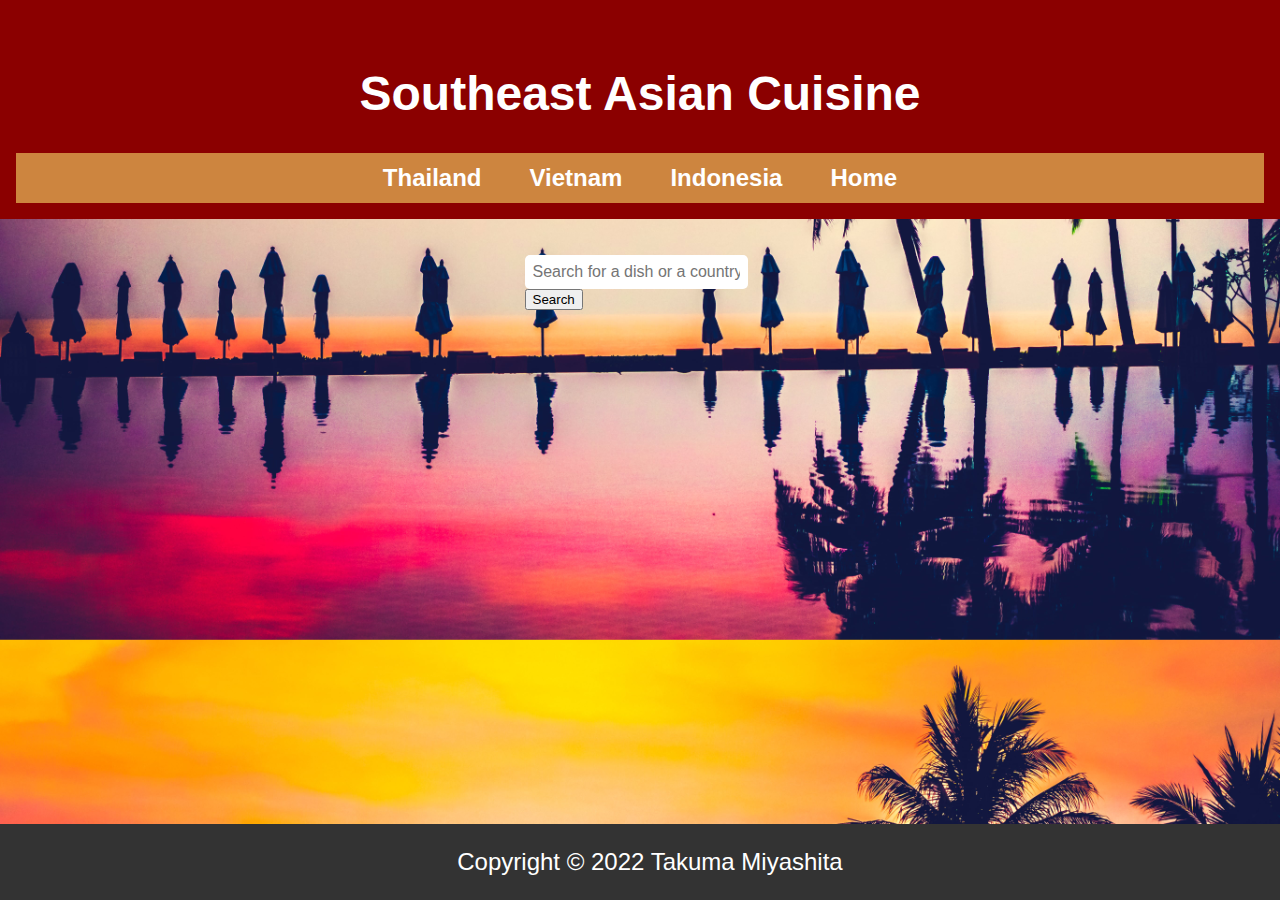
<file: docs/index.html>
<!DOCTYPE html>
<html>
<head>
  <title>Southeast Asian Cuisine</title>
  <link rel="stylesheet" type="text/css" href="styles.css">
  <link href="https://cdn.jsdelivr.net/npm/bootstrap@5.0.2/dist/css/bootstrap.min.css" rel="stylesheet" integrity="sha384-EVSTQN3/azprG1Anm3QDgpJLIm9Nao0Yz1ztcQTwFspd3yD65VohhpuuCOmLASjC" crossorigin="anonymous">
  <script src="https://cdn.jsdelivr.net/npm/bootstrap@5.0.2/dist/js/bootstrap.bundle.min.js" integrity="sha384-MrcW6ZMFYlzcLA8Nl+NtUVF0sA7MsXsP1UyJoMp4YLEuNSfAP+JcXn/tWtIaxVXM" crossorigin="anonymous"></script>
</head>
<body>
  <header>
    <h1>Southeast Asian Cuisine</h1>
    <nav>
      <ul>
        <li><a href="Thailand.html">Thailand</a></li>
        <li><a href="Vietnam.html">Vietnam</a></li>
        <li><a href="Indonesia.html">Indonesia</a></li>
        <li><a href="index.html">Home</a></li>
      </ul>
    </nav>
  </header>
  <main>
    <div class="container-fluid">
      <div class="row">
          <div class="col-md-4 offset-md-4 text-center py-5">
              <form id="search-form">
                  <div class="input-group mb-3">
                    <input type="text" class="form-control" placeholder="Search for a dish or a country" id="search-input" >
                    <div class="input-group-append">
                        <button class="btn btn-danger" type="submit">Search</button>
                    </div>
                </div>
              </form>
          </div>
      </div>
  </div>

  </main>
  <footer>
    <p>Copyright © 2022 Takuma Miyashita</p>
  </footer>
</body>
<script type="text/javascript">
    var searchForm = document.getElementById("search-form");
    var searchInput = document.getElementById("search-input");

    searchForm.addEventListener("submit", function(event) {
    event.preventDefault();
    var searchTerm = searchInput.value.toLowerCase();
    if (searchTerm === "thailand") {
        window.location.href = "Thailand.html";
    } else if (searchTerm === "vietnam") {
        window.location.href = "Vietnam.html";
    } else if (searchTerm === "indonesia") {
        window.location.href = "Indonesia.html";
    } else {
        // code to handle invalid search term
    }
    });
</script>
</html>
</file>
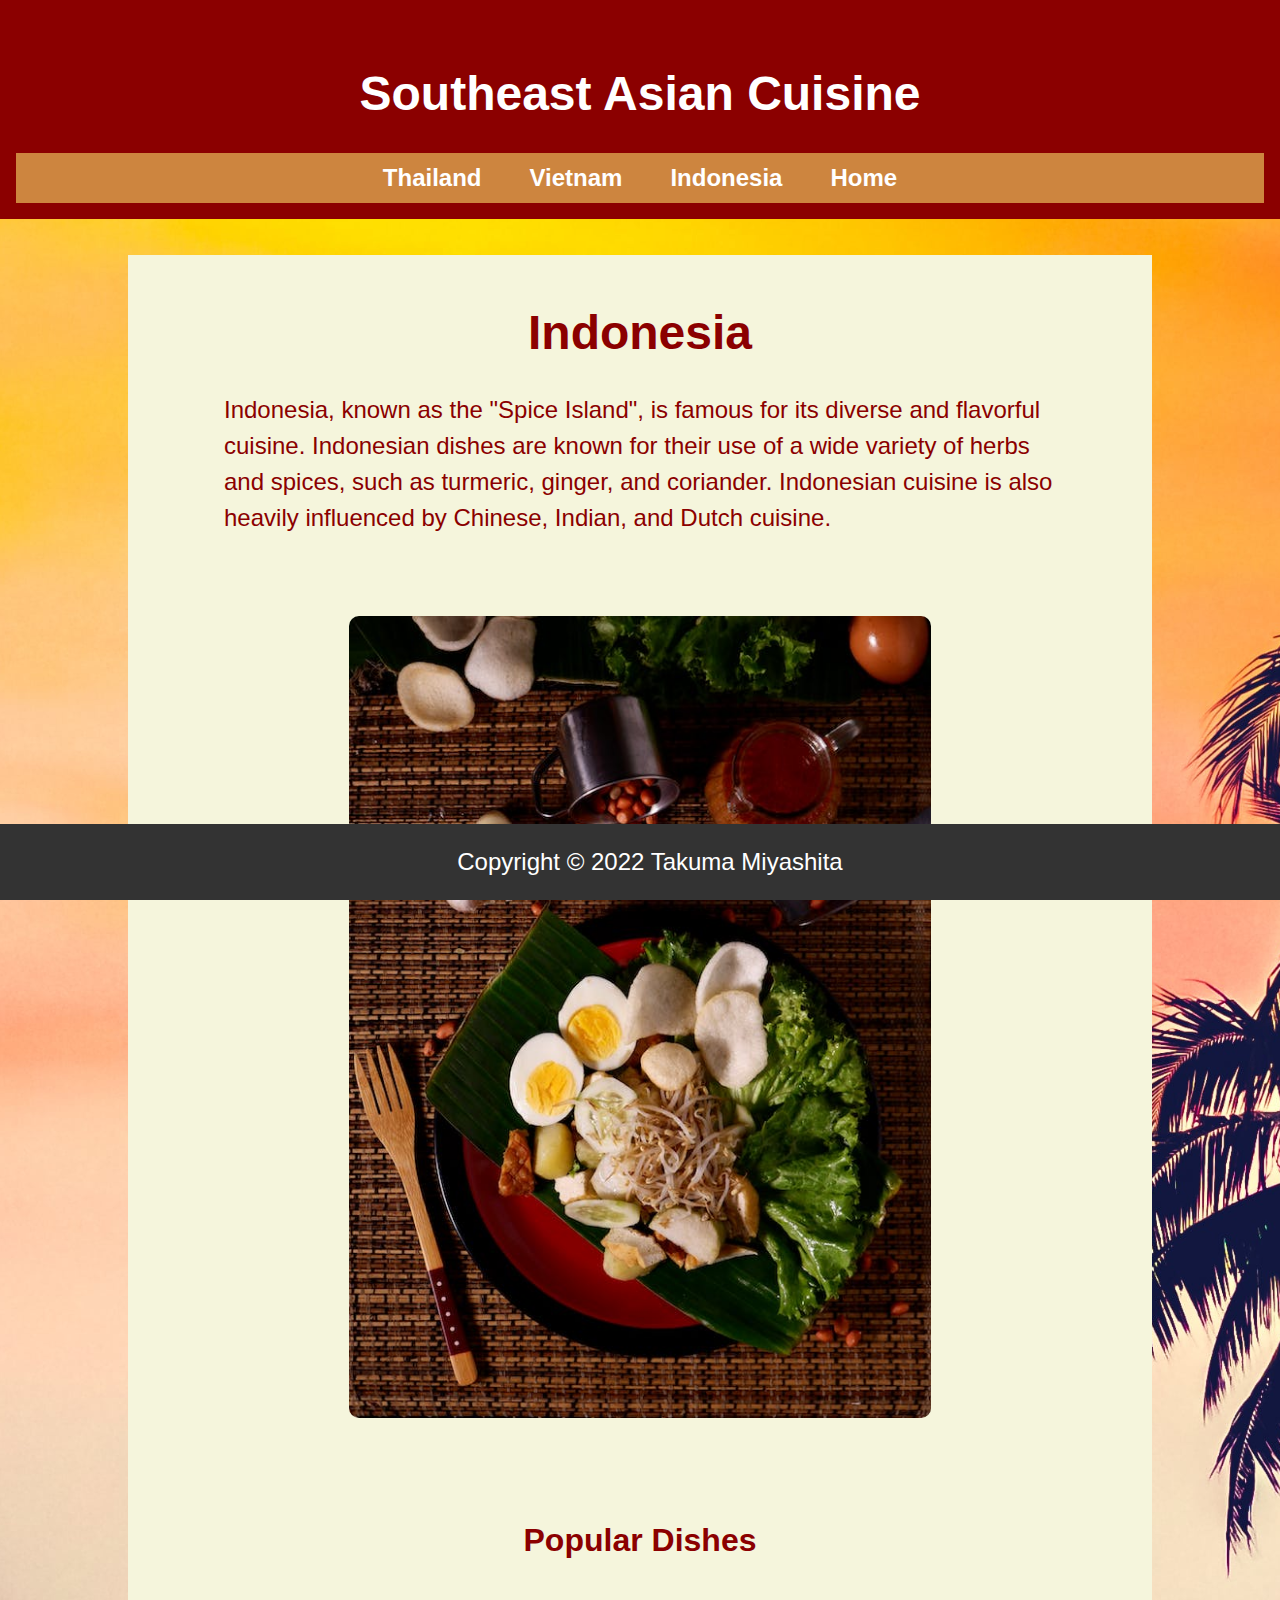
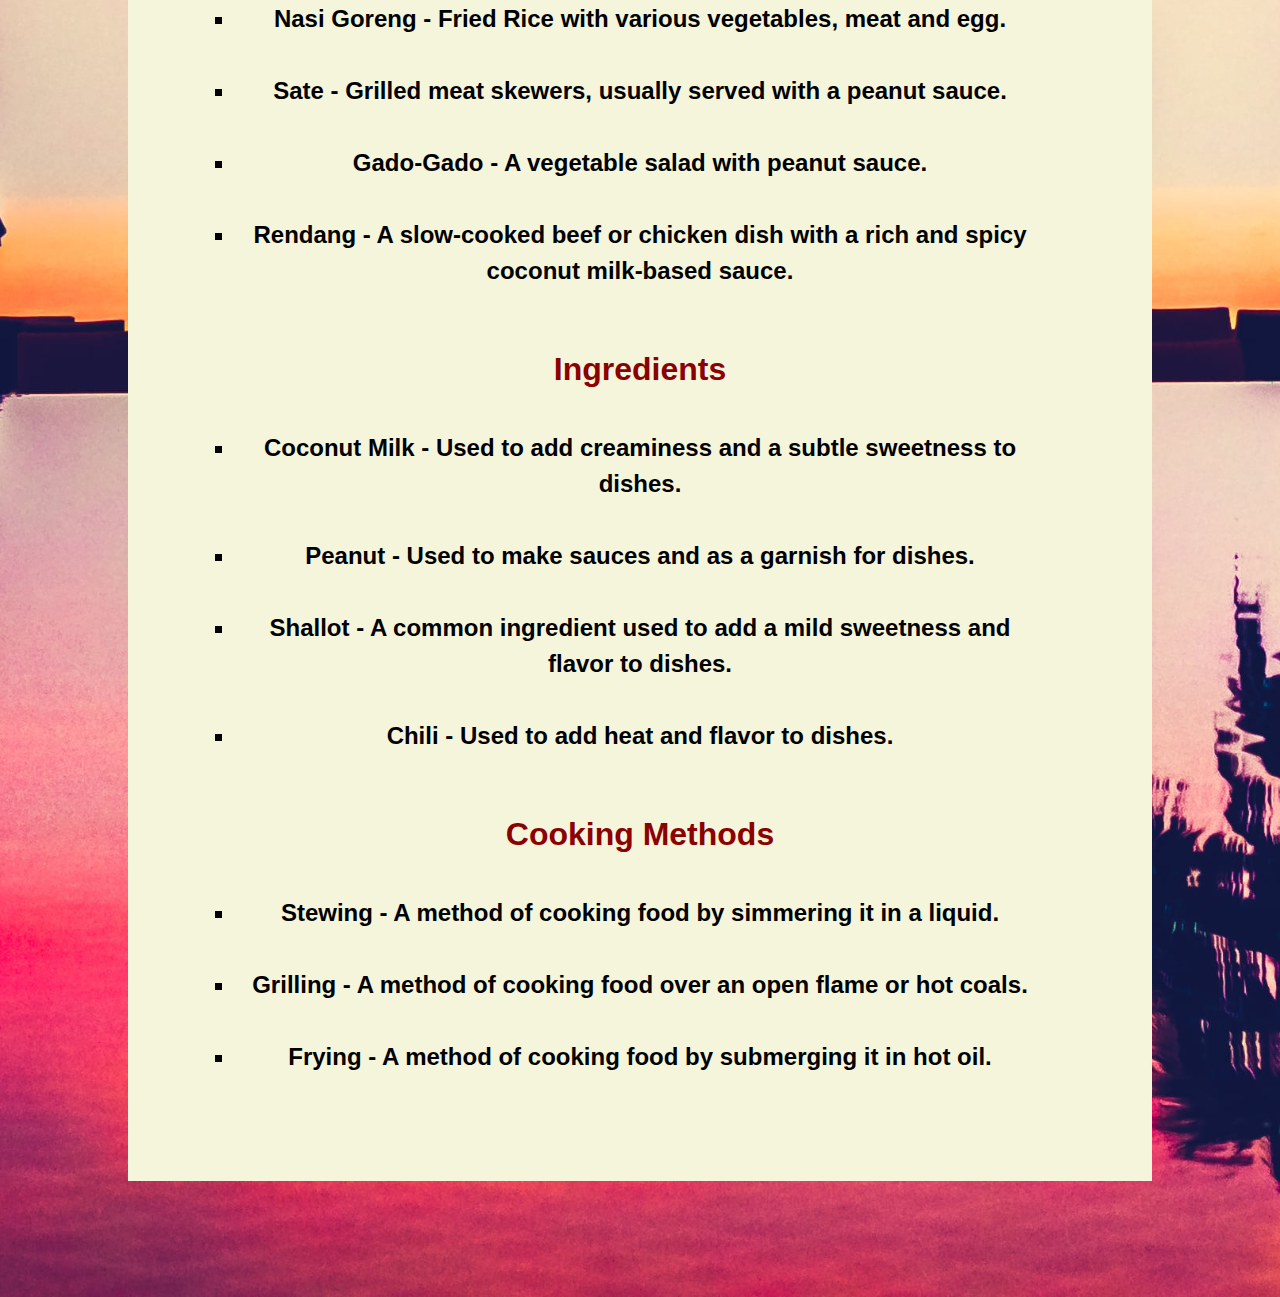
<file: docs/Indonesia.html>
<!DOCTYPE html>
<html>
<head>
  <title>Southeast Asian Cuisine</title>
  <link rel="stylesheet" type="text/css" href="styles.css">
</head>
<body>
  <header>
    <h1>Southeast Asian Cuisine</h1>
    <nav>
      <ul>
        <li><a href="Thailand.html">Thailand</a></li>
        <li><a href="Vietnam.html">Vietnam</a></li>
        <li><a href="Indonesia.html">Indonesia</a></li>
        <li><a href="index.html">Home</a></li>
      </ul>
    </nav>
  </header>
  <main>
    <section>
        <h1>Indonesia</h1>
        <p>Indonesia, known as the "Spice Island", is famous for its diverse and flavorful cuisine. Indonesian dishes are known for their use of a wide variety of herbs and spices, such as turmeric, ginger, and coriander. Indonesian cuisine is also heavily influenced by Chinese, Indian, and Dutch cuisine.</p>
        <img src="images/indonesian-dish.jpeg" alt="Indonesian dish">
        <h2>Popular Dishes</h2>
        <ul>
            <li>Nasi Goreng - Fried Rice with various vegetables, meat and egg.</li>
            <li>Sate - Grilled meat skewers, usually served with a peanut sauce.</li>
            <li>Gado-Gado - A vegetable salad with peanut sauce.</li>
            <li>Rendang - A slow-cooked beef or chicken dish with a rich and spicy coconut milk-based sauce.</li>
        </ul>
        <h2>Ingredients</h2>
        <ul>
            <li>Coconut Milk - Used to add creaminess and a subtle sweetness to dishes.</li>
            <li>Peanut - Used to make sauces and as a garnish for dishes.</li>
            <li>Shallot - A common ingredient used to add a mild sweetness and flavor to dishes.</li>
            <li>Chili - Used to add heat and flavor to dishes.</li>
        </ul>
        <h2>Cooking Methods</h2>
        <ul>
            <li>Stewing - A method of cooking food by simmering it in a liquid.</li>
            <li>Grilling - A method of cooking food over an open flame or hot coals.</li>
            <li>Frying - A method of cooking food by submerging it in hot oil.</li>
        </ul>
    </section>

    </main>
    <footer>
        <p>Copyright © 2022 Takuma Miyashita</p>
    </footer>
</body>
</html>
</file>
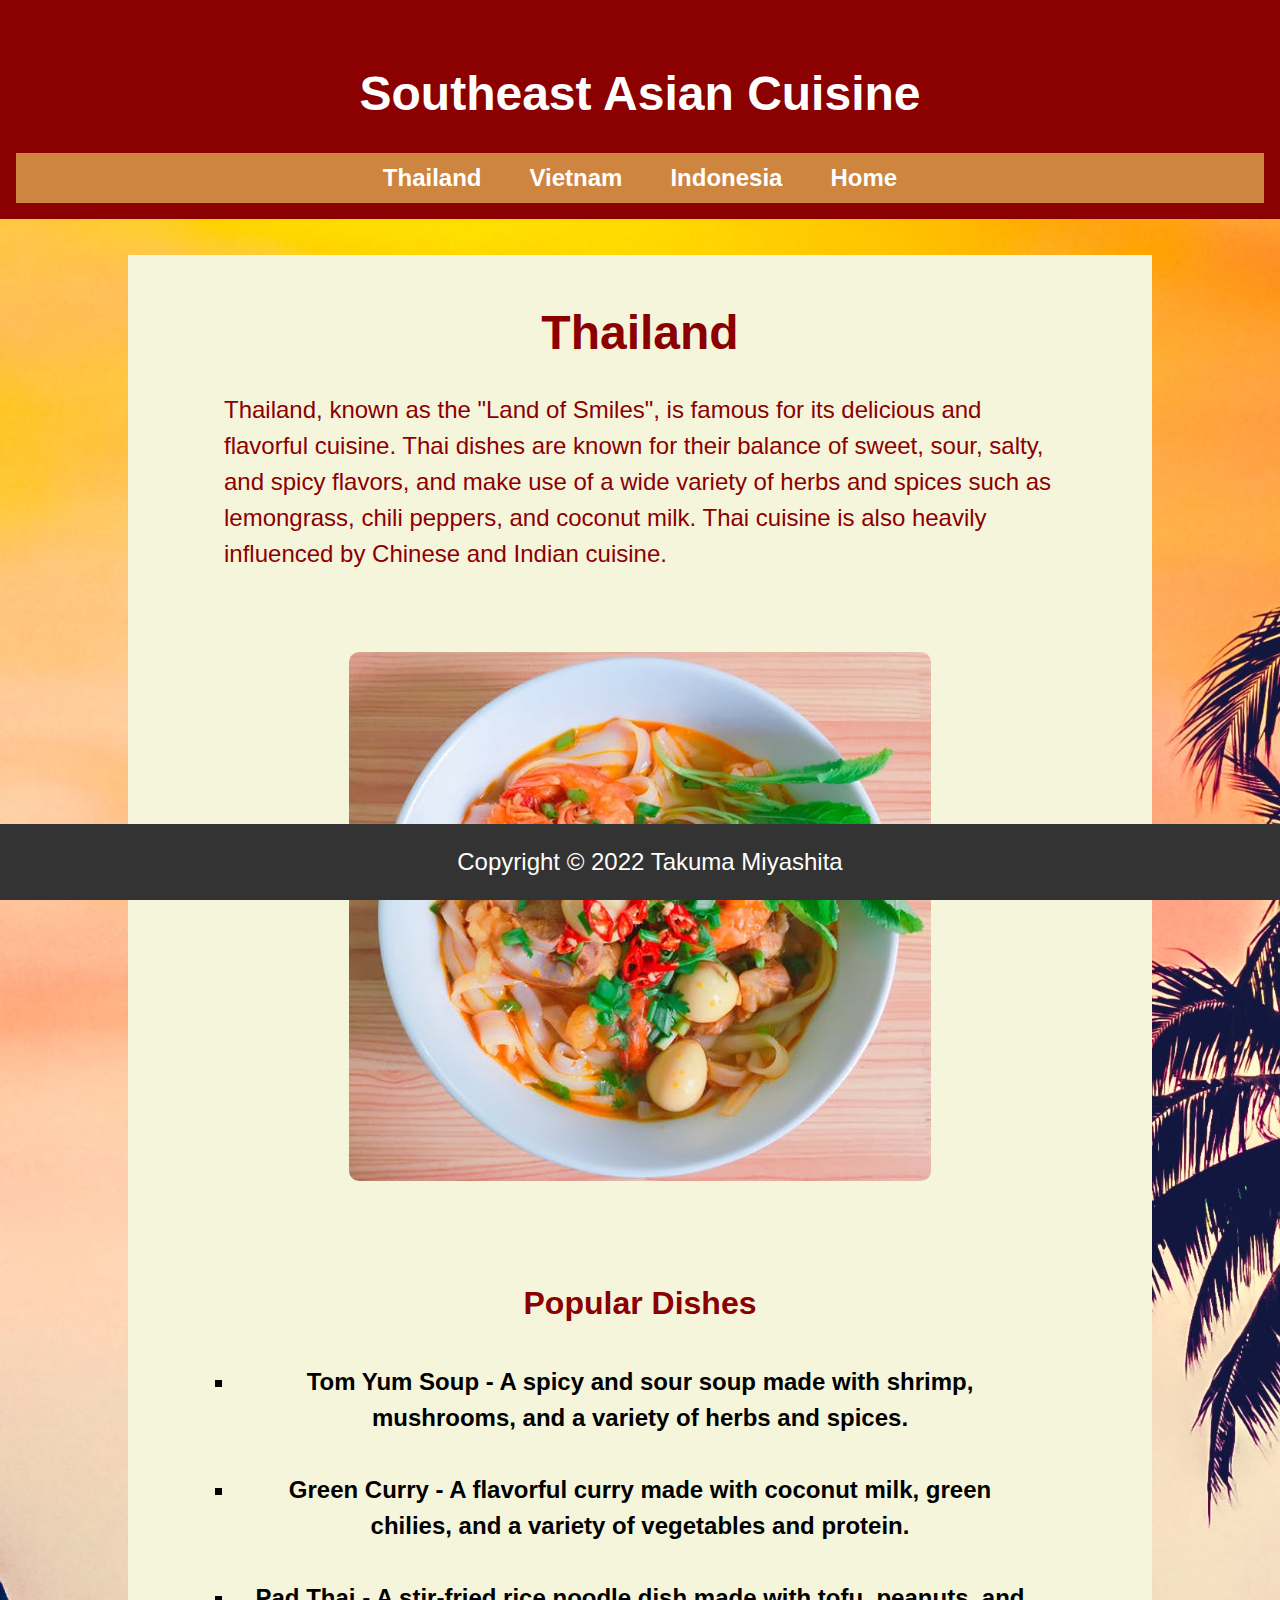
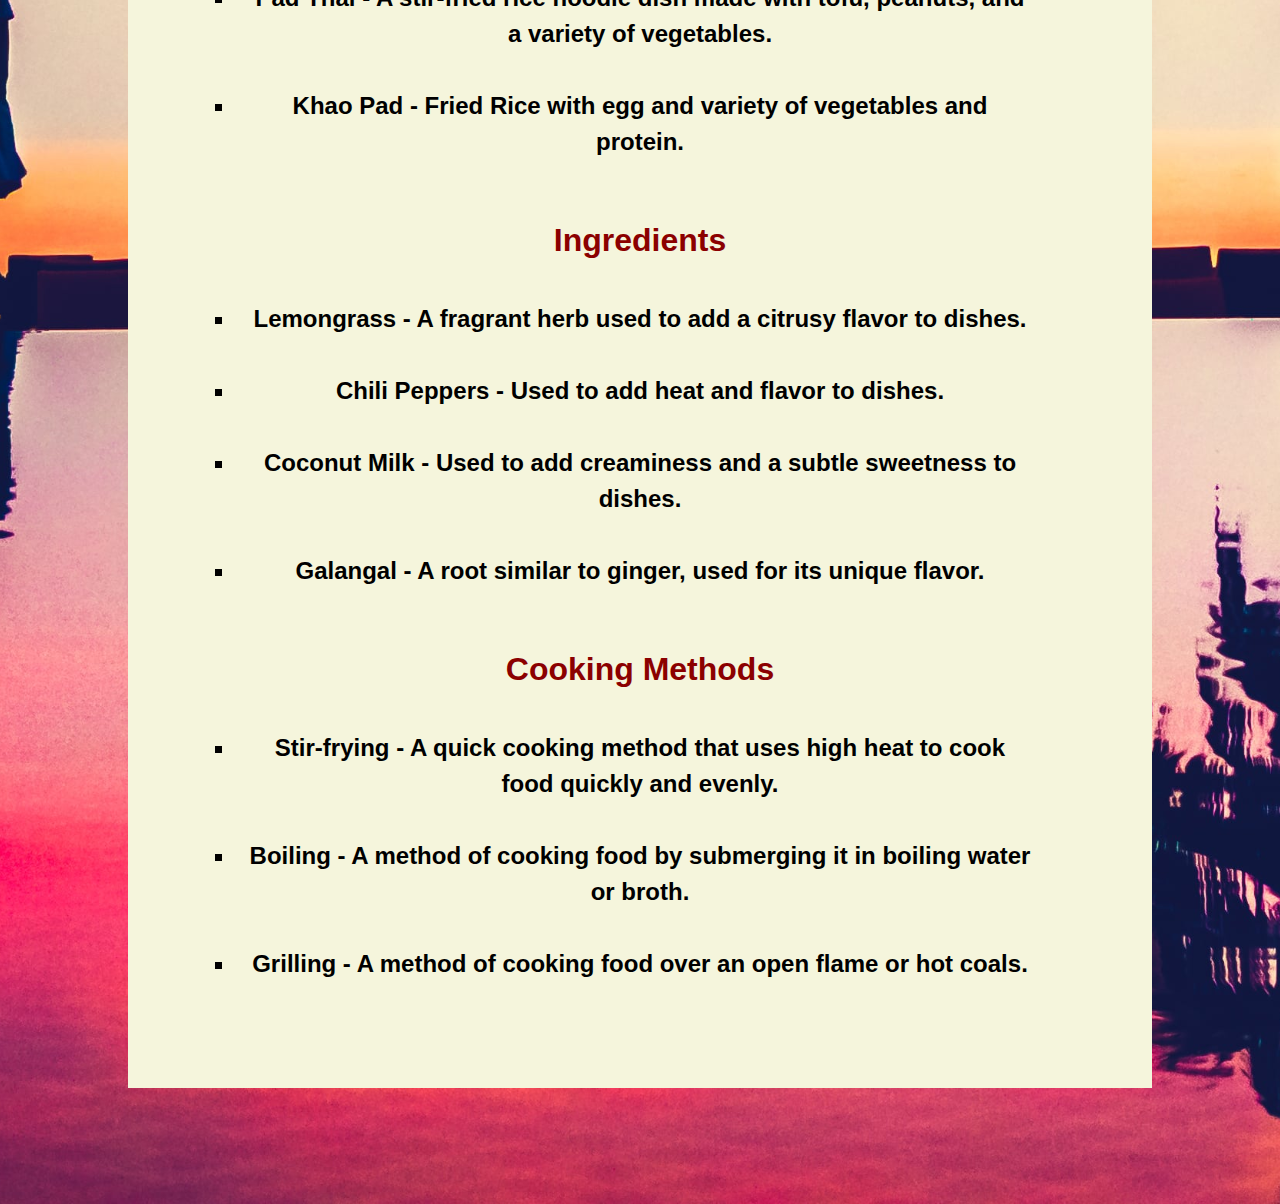
<file: docs/Thailand.html>
<!DOCTYPE html>
<html>
<head>
  <title>Southeast Asian Cuisine</title>
  <link rel="stylesheet" type="text/css" href="styles.css">
</head>
<body>
  <header>
    <h1>Southeast Asian Cuisine</h1>
    <nav>
      <ul>
        <li><a href="Thailand.html">Thailand</a></li>
        <li><a href="Vietnam.html">Vietnam</a></li>
        <li><a href="Indonesia.html">Indonesia</a></li>
        <li><a href="index.html">Home</a></li>
      </ul>
    </nav>
  </header>
  <main>
    <section>
      <h1>Thailand</h1>
      <p>Thailand, known as the "Land of Smiles", is famous for its delicious and flavorful cuisine. Thai dishes are known for their balance of sweet, sour, salty, and spicy flavors, and make use of a wide variety of herbs and spices such as lemongrass, chili peppers, and coconut milk. Thai cuisine is also heavily influenced by Chinese and Indian cuisine.</p>
      <img src="images/thai-dish.jpeg" alt="Thai dish">
      <h2>Popular Dishes</h2>
      <ul>
          <li>Tom Yum Soup - A spicy and sour soup made with shrimp, mushrooms, and a variety of herbs and spices.</li>
          <li>Green Curry - A flavorful curry made with coconut milk, green chilies, and a variety of vegetables and protein.</li>
          <li>Pad Thai - A stir-fried rice noodle dish made with tofu, peanuts, and a variety of vegetables.</li>
          <li>Khao Pad - Fried Rice with egg and variety of vegetables and protein.</li>
      </ul>
      <h2>Ingredients</h2>
      <ul>
          <li>Lemongrass - A fragrant herb used to add a citrusy flavor to dishes.</li>
          <li>Chili Peppers - Used to add heat and flavor to dishes.</li>
          <li>Coconut Milk - Used to add creaminess and a subtle sweetness to dishes.</li>
          <li>Galangal - A root similar to ginger, used for its unique flavor.</li>
      </ul>
      <h2>Cooking Methods</h2>
      <ul>
          <li>Stir-frying - A quick cooking method that uses high heat to cook food quickly and evenly.</li>
          <li>Boiling - A method of cooking food by submerging it in boiling water or broth.</li>
          <li>Grilling - A method of cooking food over an open flame or hot coals.</li>
      </ul>
  </section>

</main>
<footer>
    <p>Copyright © 2022 Takuma Miyashita</p>
</footer>
</body>
</html>
</file>
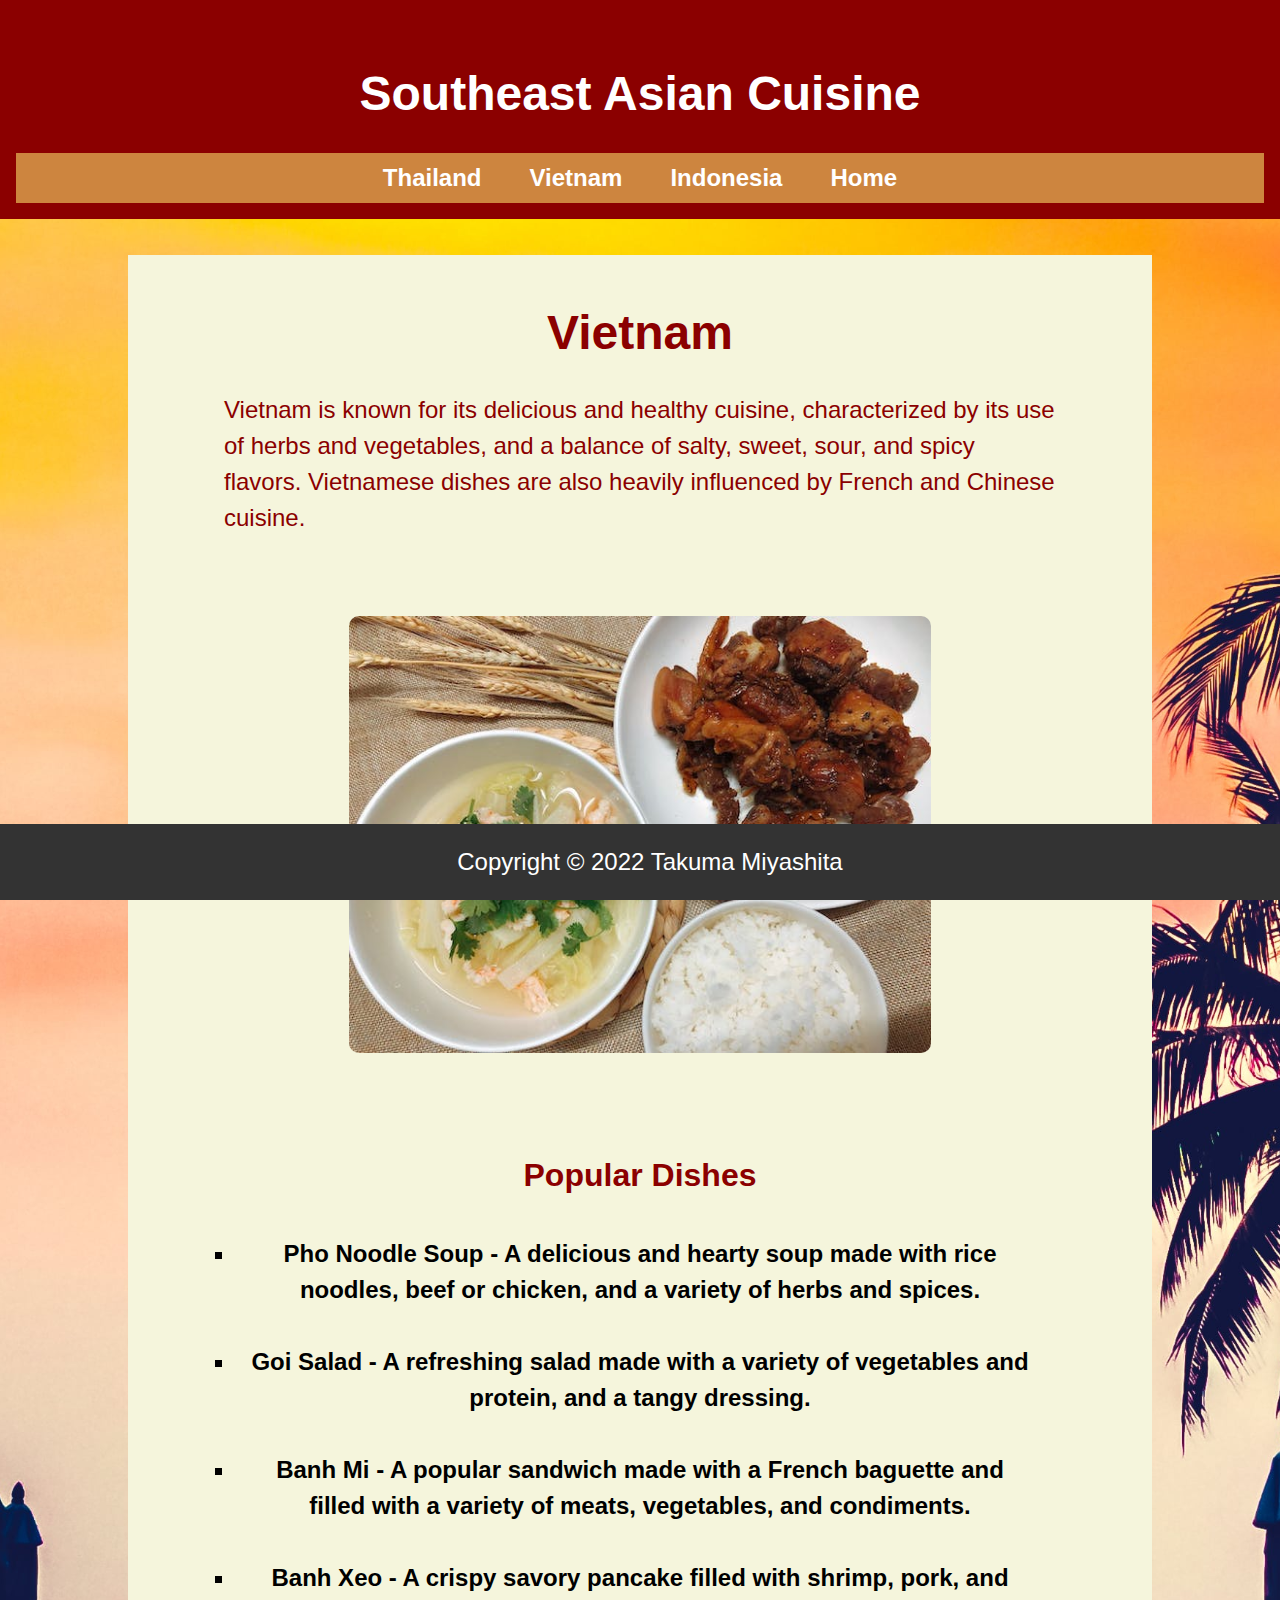
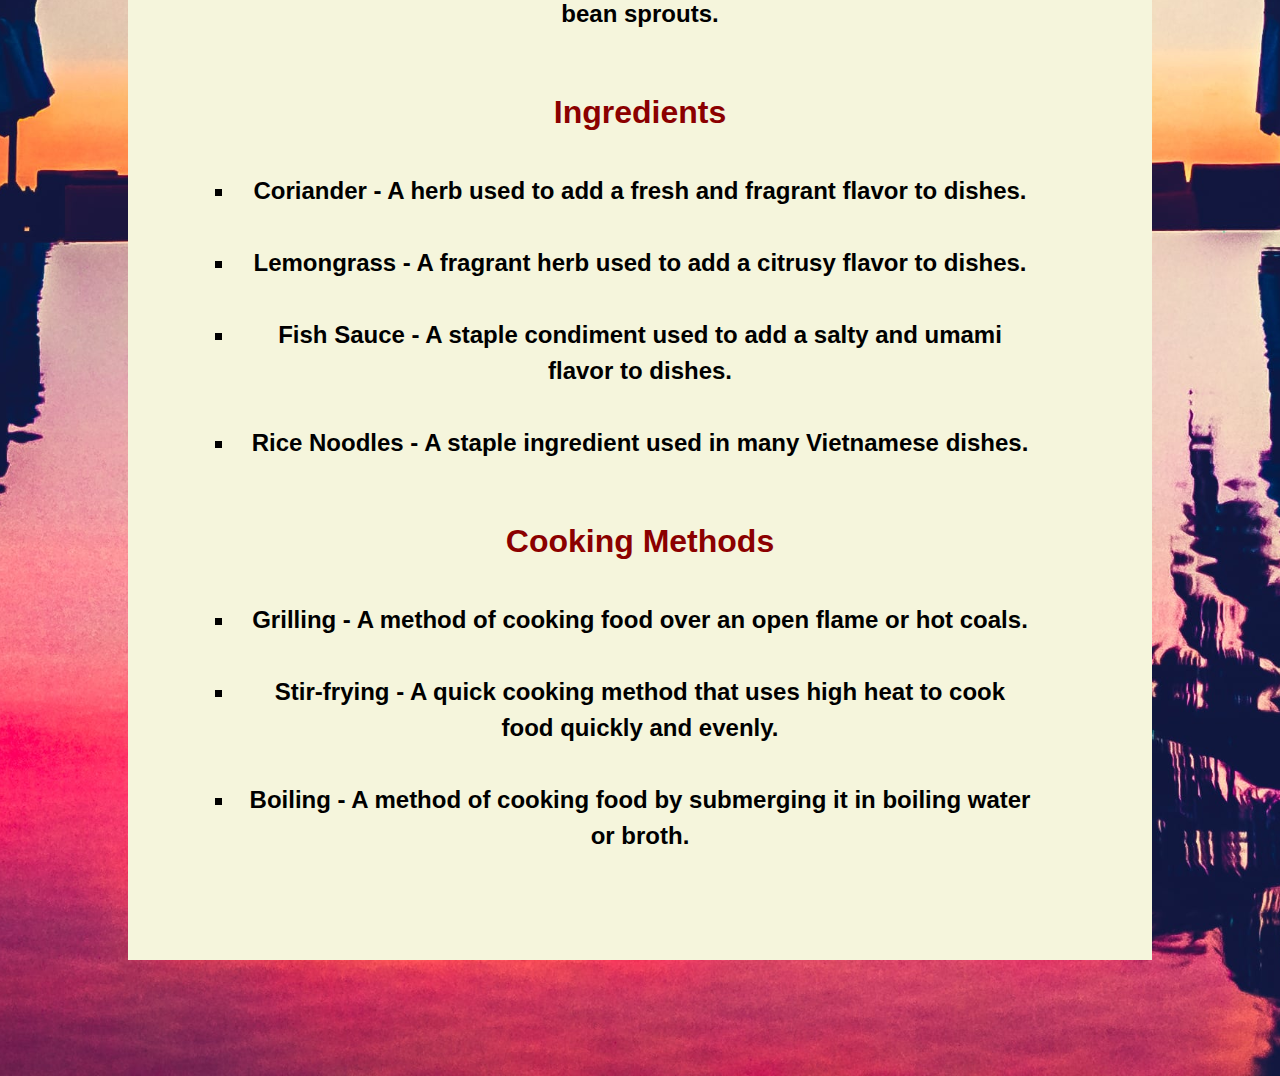
<file: docs/Vietnam.html>
<!DOCTYPE html>
<html>
<head>
  <title>Southeast Asian Cuisine</title>
  <link rel="stylesheet" type="text/css" href="styles.css">
</head>
<body>
  <header>
    <h1>Southeast Asian Cuisine</h1>
    <nav>
      <ul>
        <li><a href="Thailand.html">Thailand</a></li>
        <li><a href="Vietnam.html">Vietnam</a></li>
        <li><a href="Indonesia.html">Indonesia</a></li>
        <li><a href="index.html">Home</a></li>
      </ul>
    </nav>
  </header>
    <main>
        <section>
          <h1>Vietnam</h1>
          <p>Vietnam is known for its delicious and healthy cuisine, characterized by its use of herbs and vegetables, and a balance of salty, sweet, sour, and spicy flavors. Vietnamese dishes are also heavily influenced by French and Chinese cuisine.</p>
          <img src="images/vietnam-dish.jpeg" alt="Vietnam dish">
          <h2>Popular Dishes</h2>
          <ul>
              <li>Pho Noodle Soup - A delicious and hearty soup made with rice noodles, beef or chicken, and a variety of herbs and spices.</li>
              <li>Goi Salad - A refreshing salad made with a variety of vegetables and protein, and a tangy dressing.</li>
              <li>Banh Mi - A popular sandwich made with a French baguette and filled with a variety of meats, vegetables, and condiments.</li>
              <li>Banh Xeo - A crispy savory pancake filled with shrimp, pork, and bean sprouts.</li>
          </ul>
          <h2>Ingredients</h2>
          <ul>
              <li>Coriander - A herb used to add a fresh and fragrant flavor to dishes.</li>
              <li>Lemongrass - A fragrant herb used to add a citrusy flavor to dishes.</li>
              <li>Fish Sauce - A staple condiment used to add a salty and umami flavor to dishes.</li>
              <li>Rice Noodles - A staple ingredient used in many Vietnamese dishes.</li>
          </ul>
          <h2>Cooking Methods</h2>
          <ul>
              <li>Grilling - A method of cooking food over an open flame or hot coals.</li>
              <li>Stir-frying - A quick cooking method that uses high heat to cook food quickly and evenly.</li>
              <li>Boiling - A method of cooking food by submerging it in boiling water or broth.</li>
          </ul>
      </section>

    </main>
    <footer>
        <p>Copyright © 2022 Takuma Miyashita</p>
    </footer>
</body>
</html>
</file>
<file: docs/styles.css>
body {
    font-family: Arial, sans-serif;
    background-color: #F5F5DC;
    margin: 0;
    padding: 0;
  }



  header {
    background-color: #8B0000;
    color: white;
    text-align: center;
    padding: 1em;
  }

  nav {
    background-color: #CD853F;
    display: flex;
    align-items: center;
    justify-content: center;
  }

  nav {
    height: 50px;
    overflow: hidden;
    min-height: 50px;
  }

  nav {
    display: grid;
    grid-template-rows: 50px;
  }






  nav ul {
    list-style-type: none;
    margin: 0;
    padding: 0;
    display: flex;
  }

  nav li {
    padding: 0.5em;
  }

  nav a {
    color: white;
    text-decoration: none;
  }

  main {
    display: flex;
    flex-wrap: wrap;
    justify-content: center;
    padding-bottom: 100px;
    margin-top: 20px;
  }

  section {
    padding: 1em;
    margin: 1em;
    background-color: #FFE4B5;
    text-align: center;
  }

  section img {
    max-width: 100%;
  }

  footer {

    position: sticky;
    bottom: 0;
    left: 0;
    width: 100%;
    background-color: #333;
    color: #fff;
    text-align: center;
    padding: 10px;
  }

  footer p {
    font-size: 1.5em;
    line-height: 1.5;
    margin: 10px 0;
    text-align: center;
}

  #search-form {
    display: flex;
    justify-content: center;
    margin: 1em 0;
  }

  #search-input {
    padding: 0.5em;
    font-size: 1em;
    margin-right: 0.5em;
    border: none;
    border-radius: 5px;
  }

  #search-button {
    background-color: #8B0000;
    color: white;
    border: none;
    padding: 0.5em 1em;
    border-radius: 5px;
    font-size: 1em;
    cursor: pointer;
  }

  section {
    background-color: #F5F5DC;
    color: #8B0000;
    text-align: center;
    font-family: 'Sarabun', sans-serif;
    padding: 0 7.5% 5% 7.5%;
    width: 65%;


  }
  h1 {
      font-size: 3em;
      margin-top: 50px;
  }
  p {
      font-size: 1.5em;
      line-height: 1.5;
      margin: 30px 0;
        text-align: left;
  }
  h2 {
      font-size: 2em;
      margin-top: 50px;
  }
  ul {
      list-style: none;
      font-size: 1.25em;
      margin: 30px 0;
      padding: 0;
  }

  main li {
    list-style-type: square;
  }

  li {
      margin-bottom: 10px;
      font-size: 1.2em;
      font-weight: bold;
      color: #000;
      padding: 0.5em;
      margin: 0.5em;
      line-height: 1.5;

  }
  img {
      width:70%;
      height:auto;
      margin: 50px 0;
      border-radius: 10px;
  }
  footer {
    position: fixed;
    bottom: 0;
    left: 0;
    width: 100%;
    background-color: #333;
    color: #fff;
    text-align: center;
    padding: 10px;
  }



body {
  background-image: url('images/bg.jpg');
  background-size: cover;
  background-position: center;
}
</file>
